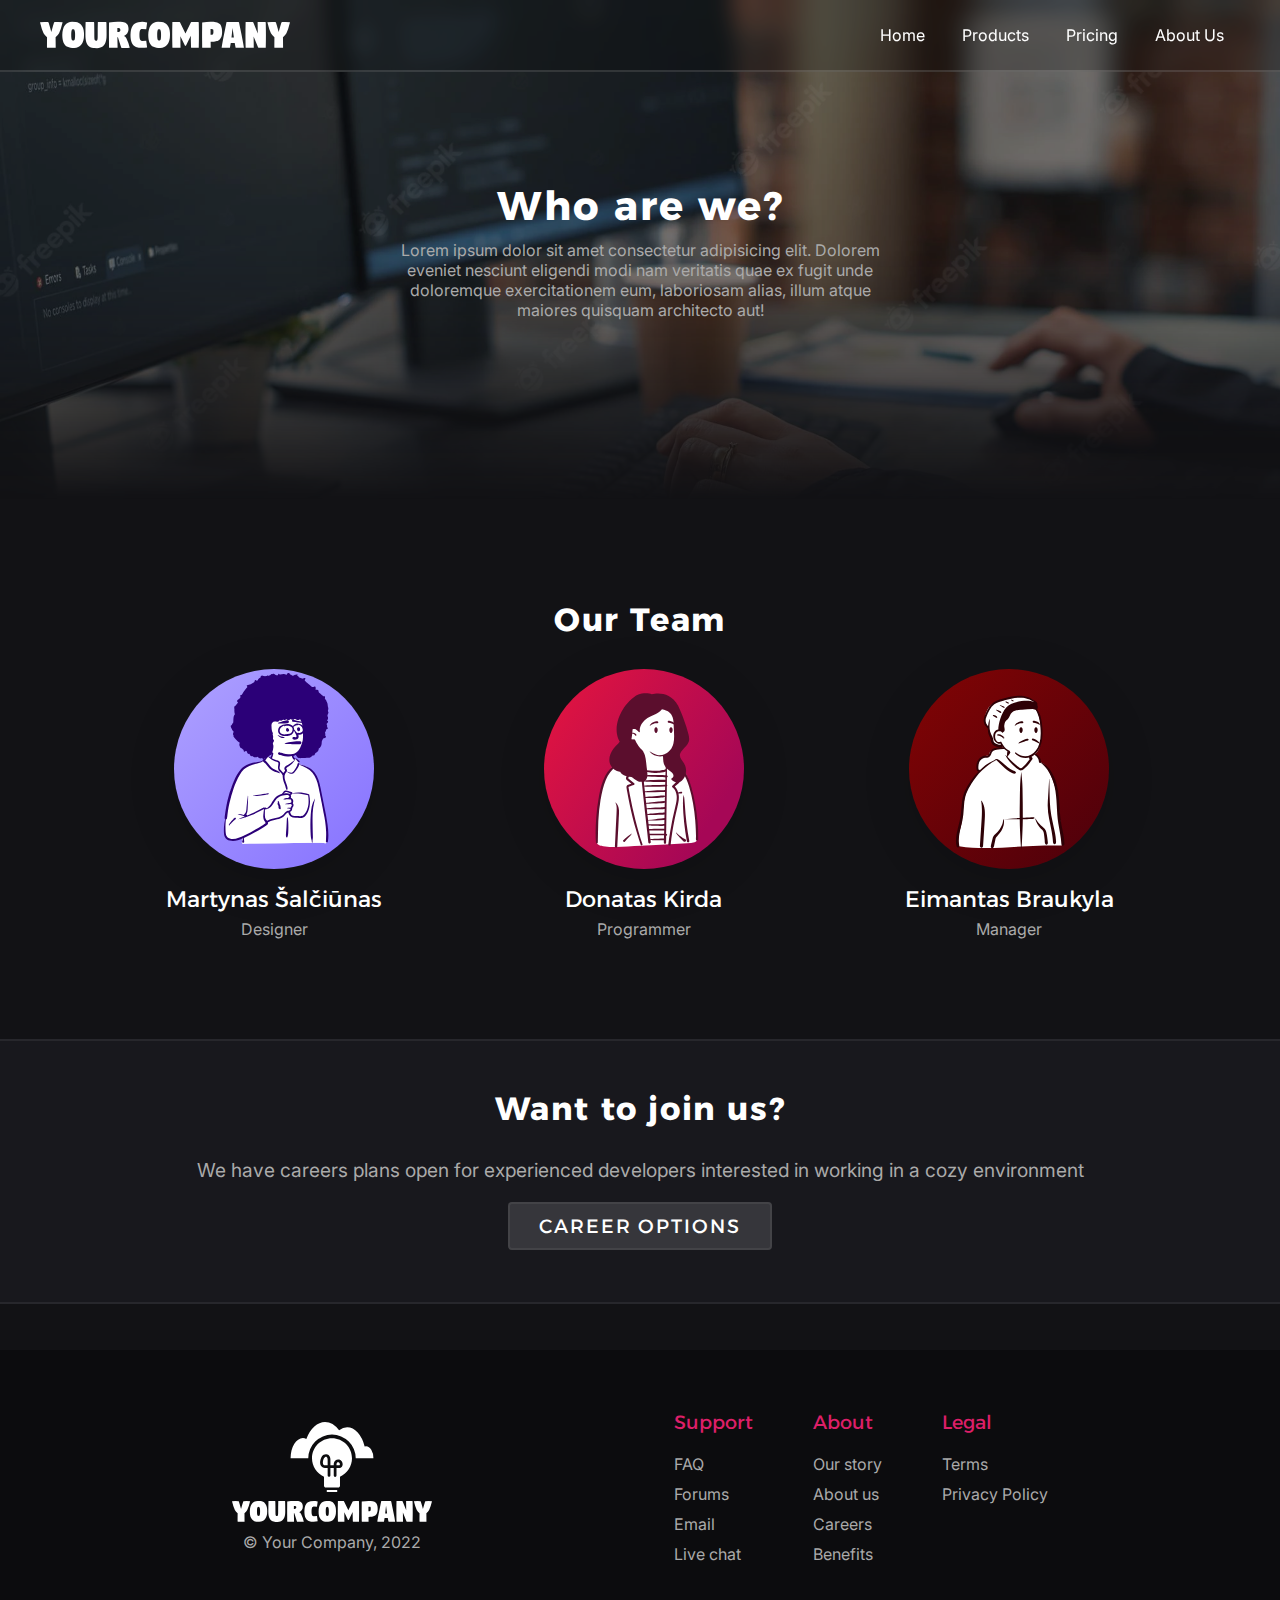
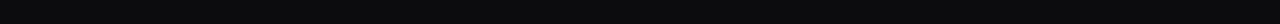
<file: index.html>
<!DOCTYPE html>
<html>
  <head>
    <link rel="preconnect" href="https://fonts.googleapis.com">
    <link rel="preconnect" href="https://fonts.gstatic.com" crossorigin>
    <link href="https://fonts.googleapis.com/css2?family=Alexandria:wght@500;700&family=Inter:wght@400;700&display=swap" rel="stylesheet"> 
    <meta name="viewport" content="width=device-width, initial-scale=1.0">
    <link rel="shortcut icon" href="static/logoIcon.svg" type="image/x-icon">
    <link rel="stylesheet" href="static/base.css">
    <link rel="stylesheet" href="static/style.css">
    <title>Your Company - About Us</title>
  </head>
  <body>
    <header>
      <img src="static/logoText.svg" alt="logo" id="logo">
      <div style="background-image: url('static/logoIcon.svg')" id="logoSmall"></div>
      <ul id="navButtons">
        <a href="#">
          <li>Home</li>
        </a>
        <a href="#">
          <li>Products</li>
        </a>
        <a href="#">
          <li>Pricing</li>
        </a>
        <a href="#">
          <li>About Us</li>
        </a>
      </ul>
    </header>
    <main>
      <section id="about" style="--background: url('splash.webp');">
        <h1>Who are we?</h1>
        <p>Lorem ipsum dolor sit amet consectetur adipisicing elit. Dolorem eveniet nesciunt eligendi modi nam veritatis quae ex fugit unde doloremque exercitationem eum, laboriosam alias, illum atque maiores quisquam architecto aut!</p>
      </section>
      <section id="team">
        <h2 class="sectionTitle">Our Team</h2>
        <ul>
          <li class="teamMember">
            <img src="static/avatar1.svg" alt="Martynas Šalčiūnas" style="--accent: #9185fa;">
            <span class="name">Martynas Šalčiūnas</span>
            <span class="role">Designer</span>
          </li>
          <li class="teamMember">
            <img src="static/avatar2.svg" alt="Donatas Kirda" style="--accent: #b82d4c;">
            <span class="name">Donatas Kirda</span>
            <span class="role">Programmer</span>
          </li>
          <li class="teamMember">
            <img src="static/avatar3.svg" alt="Eimantas Braukyla" style="--accent: #79150e;">
            <span class="name">Eimantas Braukyla</span>
            <span class="role">Manager</span>
          </li>
        </ul>
      </section>
      <section id="invite" class="sectionLight">
        <h2 class="sectionTitle">Want to join us?</h2>
        <p>We have careers plans open for experienced developers interested in working in a cozy environment</p>
        <button>Career options</button>
      </section>
    </main>
    <footer>
      <div class="company">
        <img src="static/logo.svg" alt="Your Company">
        <span>© Your Company, 2022</span>
      </div>
      <div id="links">
        <ul>
          <li class="linkHead">Support</li>
          <a href="#">
            <li>FAQ</li>
          </a><a href="#">
            <li>Forums</li>
          </a><a href="#">
            <li>Email</li>
          </a><a href="#">
            <li>Live chat</li>
          </a>
        </ul>
        <ul>
          <li class="linkHead">About</li>
          <a href="#">
            <li>Our story</li>
          </a><a href="#">
            <li>About us</li>
          </a><a href="#">
            <li>Careers</li>
          </a><a href="#">
            <li>Benefits</li>
          </a>
        </ul>
        <ul>
          <li class="linkHead">Legal</li>
          <a href="#">
            <li>Terms</li>
          </a><a href="#">
            <li>Privacy Policy</li>
          </a>
        </ul>
      </div>
    </footer>
  </body>
</html>
</file>
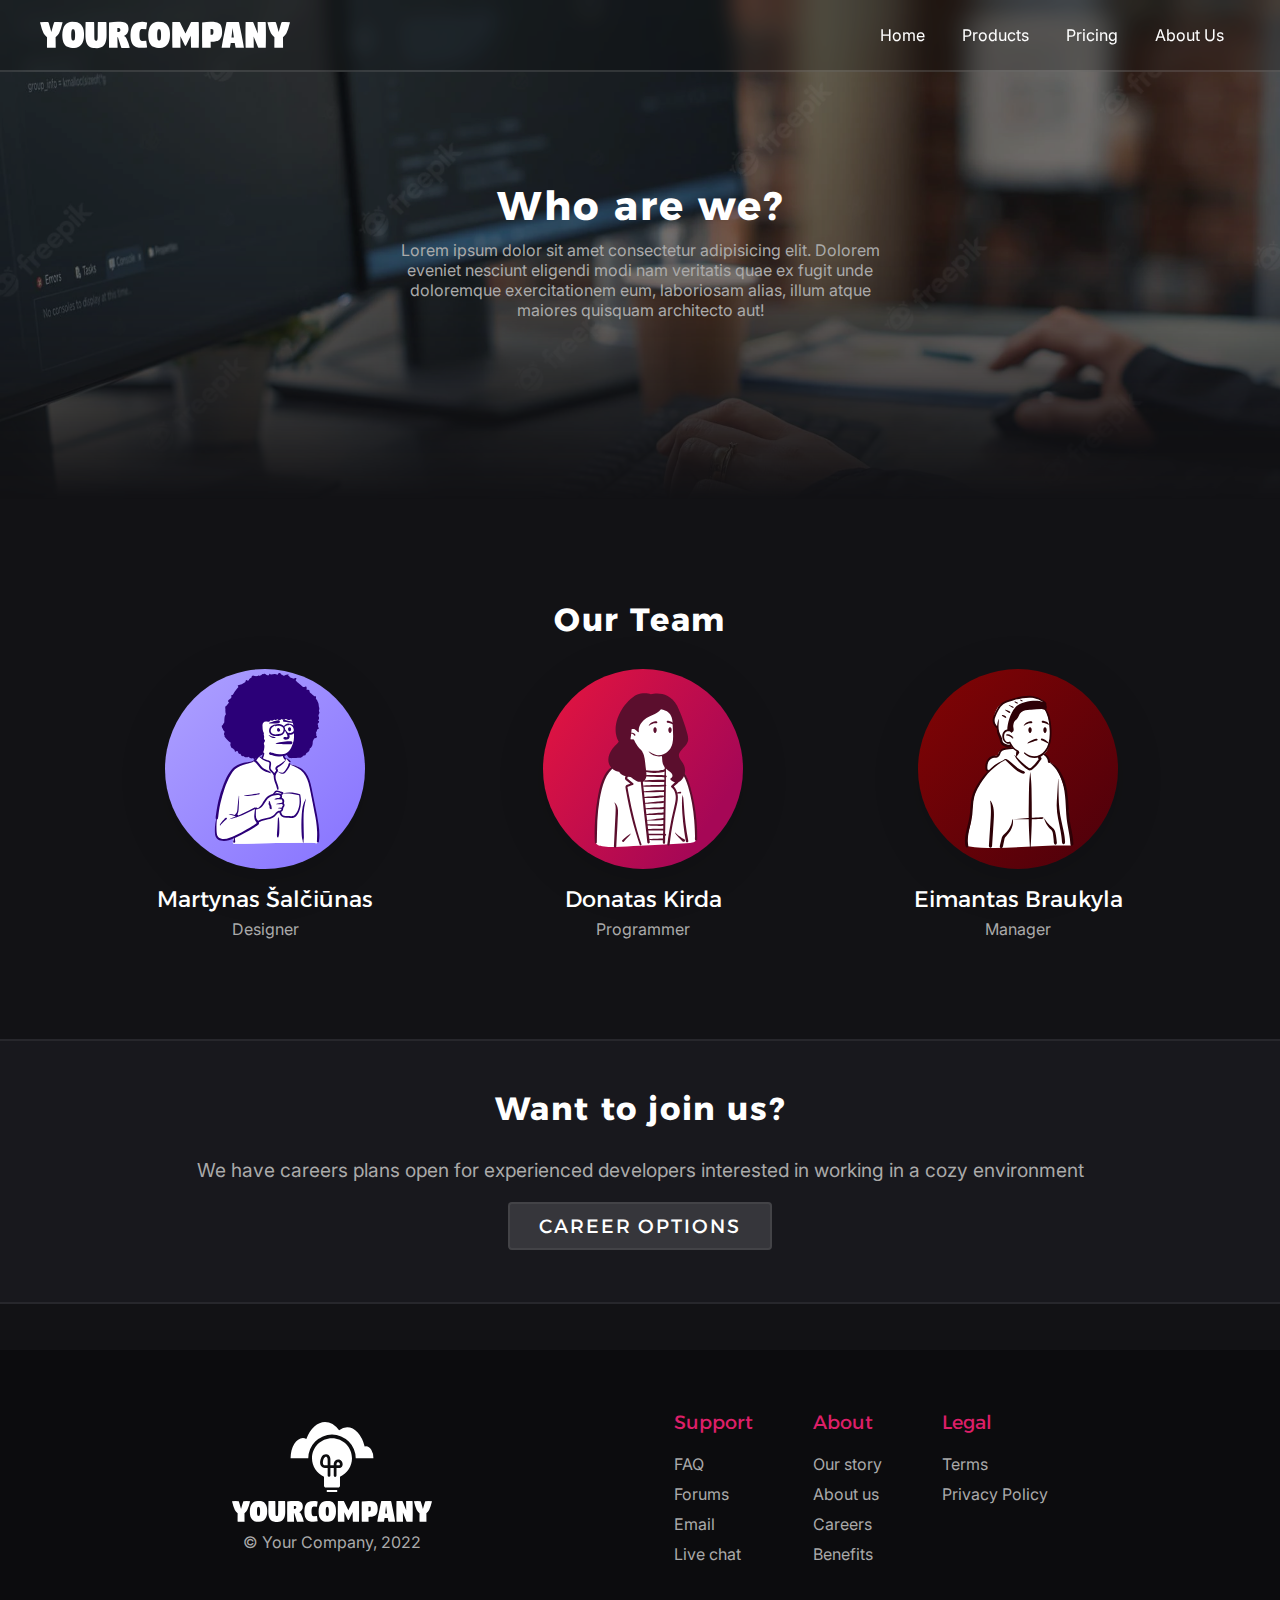
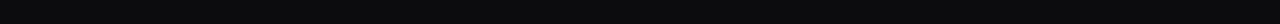
<file: docs/index.html>
<!--
About Us Page HTML
BLOODWIING, ElMinor & wendroners © 2022
GITHUB: https://github.com/bloodwiing/AboutUsUni
-->

<!DOCTYPE html>
<html lang="en">
  <head>
    <link rel="preconnect" href="https://fonts.googleapis.com">
    <link rel="preconnect" href="https://fonts.gstatic.com" crossorigin>
    <link href="https://fonts.googleapis.com/css2?family=Alexandria:wght@500;700&family=Inter:wght@400;700&display=swap" rel="stylesheet"> 
    <meta name="viewport" content="width=device-width, initial-scale=1.0">
    <link rel="shortcut icon" href="static/logoIcon.svg" type="image/x-icon">
    <link rel="stylesheet" href="static/base.css">
    <link rel="stylesheet" href="static/style.css">
    <link rel="stylesheet" href="static/light.css">
    <title>Your Company - About Us</title>
  </head>
  <body>
    <header>
      <img src="static/logoText.svg" alt="logo" id="logo">
      <div style="background-image: url('static/logoIcon.svg')" id="logoSmall"></div>
      <ul id="navButtons">
        <a href="#">
          <li>Home</li>
        </a>
        <a href="#">
          <li>Products</li>
        </a>
        <a href="#">
          <li>Pricing</li>
        </a>
        <a href="#">
          <li>About Us</li>
        </a>
      </ul>
    </header>
    <main>
      <section id="about" style="--background: url('splash.webp');">
        <h1>Who are we?</h1>
        <p>Lorem ipsum dolor sit amet consectetur adipisicing elit. Dolorem eveniet nesciunt eligendi modi nam veritatis quae ex fugit unde doloremque exercitationem eum, laboriosam alias, illum atque maiores quisquam architecto aut!</p>
      </section>
      <section id="team">
        <h2 class="sectionTitle">Our Team</h2>
        <ul>
          <li class="teamMember">
            <img src="static/avatar1.svg" alt="Martynas Šalčiūnas" style="--accent: #9185fa;">
            <span class="name">Martynas Šalčiūnas</span>
            <span class="role">Designer</span>
          </li>
          <li class="teamMember">
            <img src="static/avatar2.svg" alt="Donatas Kirda" style="--accent: #b82d4c;">
            <span class="name">Donatas Kirda</span>
            <span class="role">Programmer</span>
          </li>
          <li class="teamMember">
            <img src="static/avatar3.svg" alt="Eimantas Braukyla" style="--accent: #79150e;">
            <span class="name">Eimantas Braukyla</span>
            <span class="role">Manager</span>
          </li>
        </ul>
      </section>
      <section id="invite" class="sectionLight">
        <h2 class="sectionTitle">Want to join us?</h2>
        <p>We have careers plans open for experienced developers interested in working in a cozy environment</p>
        <button>Career options</button>
      </section>
    </main>
    <footer>
      <div class="company">
        <img src="static/logo.svg" alt="Your Company">
        <span>© Your Company, 2022</span>
      </div>
      <div id="links">
        <ul>
          <li class="linkHead">Support</li>
          <a href="#">
            <li>FAQ</li>
          </a><a href="#">
            <li>Forums</li>
          </a><a href="#">
            <li>Email</li>
          </a><a href="#">
            <li>Live chat</li>
          </a>
        </ul>
        <ul>
          <li class="linkHead">About</li>
          <a href="#">
            <li>Our story</li>
          </a><a href="#">
            <li>About us</li>
          </a><a href="#">
            <li>Careers</li>
          </a><a href="#">
            <li>Benefits</li>
          </a>
        </ul>
        <ul>
          <li class="linkHead">Legal</li>
          <a href="#">
            <li>Terms</li>
          </a><a href="#">
            <li>Privacy Policy</li>
          </a>
        </ul>
      </div>
    </footer>
  </body>
</html>
</file>
<file: static/base.css>
:root {
    --colorBlackDarker: #0c0c0e;
    --colorBlack: #121215;
    --colorBlackLighter: #18181d;
    --colorContent: #aaa;
    --colorAccent: #dd1f68;

    --sectionSize: 1700px;

    --contentFont: 'Inter', 'Segoe UI', Tahoma, Geneva, Verdana, sans-serif;
    --headingFont: 'Alexandria', 'Segoe UI', Tahoma, Geneva, Verdana, sans-serif;

    --easeBouncy: cubic-bezier(.18,.89,.32,1.28);

    font-size: 1rem;
    font-family: var(--contentFont);
}

h1, h2, h3, h4 {
    font-family: var(--headingFont);
    letter-spacing: .05em;
}

* {
    padding: 0;
    margin: 0;
}

a:link,
a:hover,
a:focus,
a:visited {
    color: white;
    text-decoration: none;
    cursor: pointer;
}

p,
span {
    color: var(--colorContent);
}

button {
    padding: .5em 1.5em;
    border-radius: 4px;
    border: #fff1 2px solid;
    background: #fff2;
    font-family: var(--headingFont);
    color: white;
    text-transform: uppercase;
    font-size: 1.2rem;
    letter-spacing: .1em;
    width: fit-content;
    transition: var(--easeBouncy) .2s;
    cursor: pointer;
}

button:hover,
button:active {
    padding: .5em 1.8em;
    background: var(--colorAccent);
    letter-spacing: .2em;
}

body {
    display: flex;
    flex-flow: column nowrap;
    gap: 0;
    background-color: var(--colorBlack);
    color: white;
    overflow: hidden auto;
    min-height: 100vh;
}

header {
    display: flex;
    height: 70px;
    width: calc( 100vw - 80px );
    position: fixed;
    top: 0;
    background-color: #0003;
    border-bottom: #fff2 2px solid;
    align-items: center;
    justify-content: space-between;
    padding: 0 40px;
    backdrop-filter: blur(10px);
    z-index: 1;
}

#logo {
    height: 80%;
    width: 250px;
}

#logoSmall {
    display: none;
    height: 80%;
    aspect-ratio: 1 / 1;
    background-position: center;
    background-repeat: no-repeat;
    background-size: contain;
}

#navButtons {
    display: flex;
    flex-flow: row nowrap;
    gap: 5px;
}

#navButtons > a > li {
    list-style: none;
    padding: .7em 1em;
    border-radius: 4px;
}

#navButtons > a:hover > li {
    background: #0002;
}

main {
    flex: 1;
}

footer {
    width: calc( 100vw - 80px );
    background: var(--colorBlackDarker);
    display: flex;
    flex-flow: row wrap;
    justify-content: space-evenly;
    padding: 60px 40px;
    gap: 50px;
}

footer > .company {
    align-self: center;
    display: flex;
    flex-flow: column nowrap;
    align-items: center;
}

footer > .company > img {
    width: min( 80vw, 200px );
    margin-bottom: 10px;
}

#links {
    display: flex;
    flex-flow: row wrap;
    gap: 60px;
}

#links > ul {
    display: flex;
    flex-flow: column nowrap;
    gap: 10px;
}

#links > ul li {
    list-style: none;
}

#links > ul li:not(.linkHead) {
    color: var(--colorContent);
}

#links > ul li:not(.linkHead):hover {
    color: white;
}

.linkHead {
    font-size: 1.2rem;
    font-family: var(--headingFont);
    margin-bottom: 10px;
    color: var(--colorAccent);
}

@media screen and (max-width: 800px) {
    #navButtons {
        height: 100%;
        align-items: center;
    }

    #navButtons > a {
        display: none;
    }

    #navButtons::after {
        content: "";
        height: 70%;
        aspect-ratio: 1 / 1;
        background: url('hamburger.svg');
        background-position: center;
        background-repeat: no-repeat;
        background-size: 60%;
        border-radius: 4px;
        cursor: pointer;
    }
    
    #navButtons:hover::after {
        background: url('hamburger.svg') #fff1;
        background-position: center;
        background-repeat: no-repeat;
        background-size: 60%;
    }
}

@media screen and (max-width: 600px) {
    #logo {
        display: none;
    }

    #logoSmall {
        display: block;
    }

    #links > ul {
        flex: 1;
        min-width: max-content;
        align-items: center;
    }
}
</file>
<file: static/style.css>
main {
    width: 100vw;
    display: flex;
    flex-flow: column nowrap;
    align-items: center;
}

section {
    position: relative;
    max-width: var(--sectionSize);
    display: flex;
    width: calc( 100% - 50px );
    padding: 50px 25px;
    margin-bottom: 50px;
}

section::before {
    content: "";
    --background: inherit;
    background: var(--background);
    background-size: cover;
    background-repeat: no-repeat;
    position: absolute;
    z-index: -1;
    top: 0;
    height: 100%;
    width: 100vw;
    left: min( ( var(--sectionSize) - 100vw + 50px ) / 2, 0px );
}

h2.sectionTitle {
    font-size: 2rem;
    text-align: center;
    width: 100%;
    margin-bottom: 30px;
}

section.sectionLight::before {
    border-top: #fff1 2px solid;
    border-bottom: #fff1 2px solid;
    --background: var(--colorBlackLighter);
}

#about {
    height: 400px;
    flex-flow: column nowrap;
    justify-content: center;
    align-items: center;
}

#about::before {
    -webkit-mask-image: -webkit-linear-gradient( 90deg, #0000, #0009 50% );
    mask-image: linear-gradient( 0deg, #0000, #0009 50% );
}

#about > h1 {
    font-size: 2.5rem;
}

#about > p {
    max-width: 500px;
    text-align: center;
    margin-top: 10px;
}

#team {
    flex-flow: column nowrap;
}

#team > ul {
    display: flex;
    flex-flow: row wrap;
    width: 100%;
    justify-content: space-evenly;
    gap: 20px;
}

#invite {
    flex-flow: column nowrap;
    align-items: center;
}

#invite > p {
    width: 80%;
    text-align: center;
    font-size: 1.2rem;
}

#invite > button {
    margin-top: 20px;
}

li.teamMember {
    list-style: none;
    display: flex;
    flex-flow: column nowrap;
    align-items: center;
}

li.teamMember > img {
    border-radius: 50%;
    width: max( min( 20vw, 200px ), 150px );
    aspect-ratio: 1 / 1;
    box-shadow: #0002 0 10px 50px;
    transition: var(--easeBouncy) .2s;
}

li.teamMember > img:hover {
    transform: scale(1.1);
    box-shadow: var(--accent) 0 0 80px;
}

li.teamMember > span.name {
    font-family: var(--headingFont);
    font-size: 1.4rem;
    padding: .7em 0 .3em 0;
    color: white;
}
</file>
<file: docs/static/base.css>
/*
About Us Page CSS
BLOODWIING, ElMinor & wendroners © 2022
GITHUB: https://github.com/bloodwiing/AboutUsUni
*/

:root {
    --colorBlackDarker: #0c0c0e;
    --colorBlack: #121215;
    --colorBlackLighter: #18181d;
    --colorContent: #aaa;
    --colorAccent: #dd1f68;

    --sectionSize: 1700px;

    --contentFont: 'Inter', 'Segoe UI', Tahoma, Geneva, Verdana, sans-serif;
    --headingFont: 'Alexandria', 'Segoe UI', Tahoma, Geneva, Verdana, sans-serif;

    --easeBouncy: cubic-bezier(.18,.89,.32,1.28);

    font-size: 1rem;
    font-family: var(--contentFont);
}

h1, h2, h3, h4 {
    font-family: var(--headingFont);
    letter-spacing: .05em;
}

* {
    padding: 0;
    margin: 0;
}

a:link,
a:hover,
a:focus,
a:visited {
    color: white;
    text-decoration: none;
    cursor: pointer;
}

p,
span {
    color: var(--colorContent);
}

button {
    padding: .5em 1.5em;
    border-radius: 4px;
    border: #fff1 2px solid;
    background: #fff2;
    font-family: var(--headingFont);
    color: white;
    text-transform: uppercase;
    font-size: 1.2rem;
    letter-spacing: .1em;
    width: fit-content;
    transition: var(--easeBouncy) .2s;
    cursor: pointer;
}

button:hover,
button:active {
    padding: .5em 1.8em;
    background: var(--colorAccent);
    letter-spacing: .2em;
}

body {
    display: flex;
    flex-flow: column nowrap;
    gap: 0;
    background-color: var(--colorBlack);
    color: white;
    overflow: hidden auto;
    min-height: 100vh;
}

header {
    display: flex;
    height: 70px;
    width: calc( 100vw - 80px );
    position: fixed;
    top: 0;
    background-color: #0003;
    border-bottom: #fff2 2px solid;
    align-items: center;
    justify-content: space-between;
    padding: 0 40px;
    backdrop-filter: blur(10px);
    z-index: 1;
}

#logo {
    height: 80%;
    width: 250px;
}

#logoSmall {
    display: none;
    height: 80%;
    aspect-ratio: 1 / 1;
    background-position: center;
    background-repeat: no-repeat;
    background-size: contain;
}

#navButtons {
    display: flex;
    flex-flow: row nowrap;
    gap: 5px;
}

#navButtons > a > li {
    list-style: none;
    padding: .7em 1em;
    border-radius: 4px;
}

#navButtons > a:hover > li {
    background: #0002;
}

main {
    flex: 1;
}

footer {
    width: calc( 100vw - 80px );
    background: var(--colorBlackDarker);
    display: flex;
    flex-flow: row wrap;
    justify-content: space-evenly;
    padding: 60px 40px;
    gap: 50px;
}

footer > .company {
    align-self: center;
    display: flex;
    flex-flow: column nowrap;
    align-items: center;
}

footer > .company > img {
    width: min( 80vw, 200px );
    margin-bottom: 10px;
}

#links {
    display: flex;
    flex-flow: row wrap;
    gap: 60px;
}

#links > ul {
    display: flex;
    flex-flow: column nowrap;
    gap: 10px;
}

#links > ul li {
    list-style: none;
}

#links > ul li:not(.linkHead) {
    color: var(--colorContent);
}

#links > ul li:not(.linkHead):hover {
    color: white;
}

.linkHead {
    font-size: 1.2rem;
    font-family: var(--headingFont);
    margin-bottom: 10px;
    color: var(--colorAccent);
}

@media screen and (max-width: 800px) {
    #navButtons {
        height: 100%;
        align-items: center;
    }

    #navButtons > a {
        display: none;
    }

    #navButtons::after {
        content: "";
        height: 70%;
        aspect-ratio: 1 / 1;
        background: url('hamburger.svg');
        background-position: center;
        background-repeat: no-repeat;
        background-size: 60%;
        border-radius: 4px;
        cursor: pointer;
    }
    
    #navButtons:hover::after {
        background: url('hamburger.svg') #fff1;
        background-position: center;
        background-repeat: no-repeat;
        background-size: 60%;
    }
}

@media screen and (max-width: 600px) {
    #logo {
        display: none;
    }

    #logoSmall {
        display: block;
    }

    #links > ul {
        flex: 1;
        min-width: max-content;
        align-items: center;
    }
}
</file>
<file: docs/static/style.css>
/*
About Us Page CSS
BLOODWIING, ElMinor & wendroners © 2022
GITHUB: https://github.com/bloodwiing/AboutUsUni
*/

main {
    width: 100vw;
    display: flex;
    flex-flow: column nowrap;
    align-items: center;
}

section {
    position: relative;
    max-width: var(--sectionSize);
    display: flex;
    width: calc( 100% - 50px );
    padding: 50px 25px;
    margin-bottom: 50px;
}

section::before {
    content: "";
    --background: inherit;
    background: var(--background);
    background-size: cover;
    background-repeat: no-repeat;
    position: absolute;
    z-index: -1;
    top: 0;
    height: 100%;
    width: 100vw;
    left: min( ( var(--sectionSize) - 100vw + 50px ) / 2, 0px );
}

h2.sectionTitle {
    font-size: 2rem;
    text-align: center;
    width: 100%;
    margin-bottom: 30px;
}

section.sectionLight::before {
    border-top: #fff1 2px solid;
    border-bottom: #fff1 2px solid;
    --background: var(--colorBlackLighter);
}

#about {
    height: 400px;
    flex-flow: column nowrap;
    justify-content: center;
    align-items: center;
}

#about::before {
    -webkit-mask-image: -webkit-linear-gradient( 90deg, #0000, #0009 50% );
    mask-image: linear-gradient( 0deg, #0000, #0009 50% );
}

#about > h1 {
    font-size: 2.5rem;
}

#about > p {
    max-width: 500px;
    text-align: center;
    margin-top: 10px;
}

#team {
    flex-flow: column nowrap;
}

#team > ul {
    display: flex;
    flex-flow: row wrap;
    width: 100%;
    justify-content: space-evenly;
    gap: 20px max(20px, min(3vw, 100px));
}

#invite {
    flex-flow: column nowrap;
    align-items: center;
}

#invite > p {
    width: 80%;
    text-align: center;
    font-size: 1.2rem;
}

#invite > button {
    margin-top: 20px;
}

li.teamMember {
    list-style: none;
    display: flex;
    flex-flow: column nowrap;
    align-items: center;
}

li.teamMember > img {
    border-radius: 50%;
    width: max( min( 20vw, 200px ), 150px );
    aspect-ratio: 1 / 1;
    box-shadow: #0002 0 10px 50px;
    transition: var(--easeBouncy) .2s;
    object-fit: cover;
}

li.teamMember > img:hover {
    transform: scale(1.1);
    box-shadow: var(--accent) 0 0 80px;
}

li.teamMember > span.name {
    font-family: var(--headingFont);
    font-size: 1.4rem;
    padding: .7em 0 .3em 0;
    color: white;
}
</file>
<file: docs/static/light.css>
/*
About Us Page CSS
BLOODWIING, ElMinor & wendroners © 2022
GITHUB: https://github.com/bloodwiing/AboutUsUni
*/

body[data-light-mode] {
    color: #090813;
    --colorBlackDarker: #ffffff;
    --colorBlack: #eeeef2;
    --colorBlackLighter: #fff;
    --colorContent: #35373e;
}

body[data-light-mode] a:link,
body[data-light-mode] a:hover,
body[data-light-mode] a:focus,
body[data-light-mode] a:visited {
    color: black;
}

body[data-light-mode] header {
    background-color: #fff2;
}

body[data-light-mode] #about::before {
    mask-image: linear-gradient( 0deg, #0000, #000a 50% );
}

body[data-light-mode] li.teamMember > span.name {
    color: black;
}

body[data-light-mode] button {
    border: #0001 2px solid;
    background: #222;
    color: white;
}

body[data-light-mode] button:hover,
body[data-light-mode] button:active {
    background: var(--colorAccent);
}

body[data-light-mode] footer {
    background: var(--colorAccent);
}

body[data-light-mode] .linkHead {
    color: white;
}

body[data-light-mode] #links > ul li:not(.linkHead) {
    color: black;
}

body[data-light-mode] footer .company > span {
    color: #000c;
}
</file>
